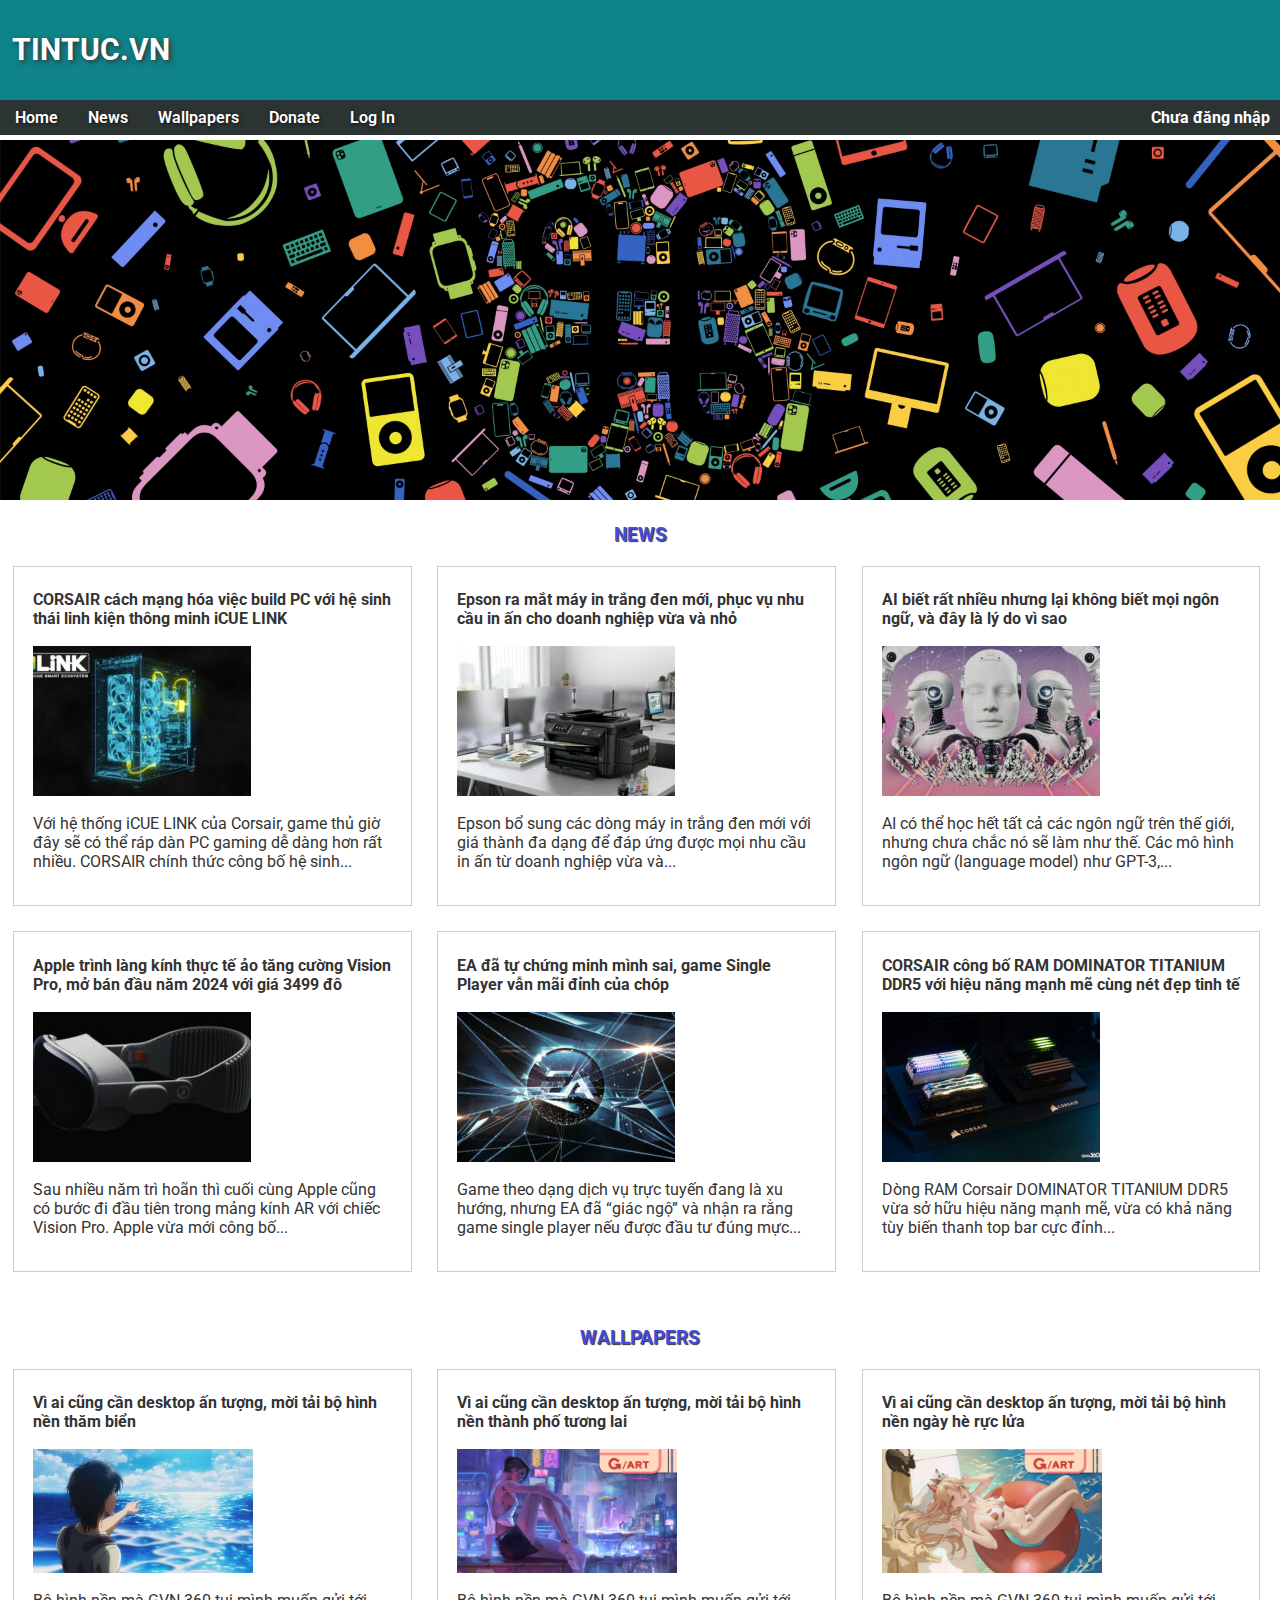
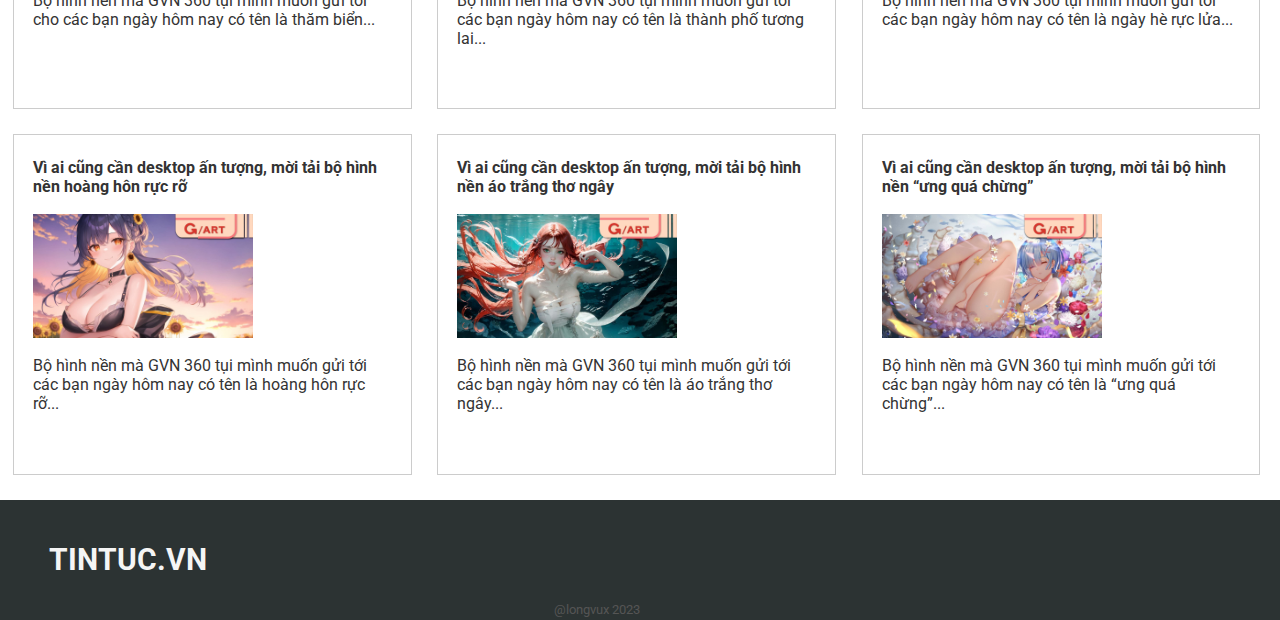
<file: index.html>
<!DOCTYPE html>
<html lang="en">
    <head>
        <meta charset="UTF-8">
        <meta http-equiv="X-UA-Compatible" content="IE=edge">
        <meta name="viewport" content="width=device-width, initial-scale=1.0">
        <title>W website</title>
    
        <!----------link_css---------->
        <link rel="stylesheet" href="./css/main.css">
    
        <!----------link_font---------->
        <link rel="preconnect" href="https://fonts.googleapis.com">
        <link rel="preconnect" href="https://fonts.gstatic.com" crossorigin>
        <link href="https://fonts.googleapis.com/css2?family=Caveat:wght@500&family=Roboto:ital,wght@0,100;0,300;0,400;0,500;0,700;0,900;1,300;1,400;1,500;1,700&display=swap" rel="stylesheet">
    
        <!----------link_icon---------->
        <link rel="stylesheet" href="https://cdnjs.cloudflare.com/ajax/libs/font-awesome/6.4.0/css/all.min.css" integrity="sha512-iecdLmaskl7CVkqkXNQ/ZH/XLlvWZOJyj7Yy7tcenmpD1ypASozpmT/E0iPtmFIB46ZmdtAc9eNBvH0H/ZpiBw==" crossorigin="anonymous" referrerpolicy="no-referrer" />
    
        <!----------link_favicon---------->
        <link rel="shortcut icon" type="image/jpg" href="./imgs/favicon.png"/>
    
    </head>
<body>
    
    <div id="wrap">
        <header>
            <div class="logo">
                
                <a href="index.html"><h1>TINTUC.VN</h1></a>
            </div>
            <div class="btn"><i id="icon" class="fa-solid fa-moon"></i></div>
        </header>

        <nav class="pc">
            <div id="pc">
                <div class="tool">
                    <ul>
                        <li><a href="index.html">Home</a></li>
                        <li><a href="#news">News</a></li>
                        <li><a href="#wall">Wallpapers</a></li>
                        <li><a href="https://me.momo.vn/AEI9TgsgCRFRu2IPU6CaCP">Donate</a></li>
                        <li><a onclick="logout()"  class="child" href="signup.html">Log In</a></li>
                    </ul>
                </div>
                
                <div id="user" class="username">Chưa Đăng Nhập</div>
            </div>
        </nav>

        <label id="btn-mob" for="nav-mob-input">
            <i class="fa-solid fa-bars"></i>
        </label>
        <input type="checkbox" class="nav-check" id="nav-mob-input">
        <label for="nav-mob-input" class="overlay"></label>
        <nav class="tool-mob">
            <label for="nav-mob-input" class="time">
                <i class="fa-regular fa-x"></i>
            </label>
            <ul class="nav-list-mob">
                <li><a href="index.html" class="a-mob"><i class="fa-solid fa-house"></i>Home</a></li>
                <li><a href="#news" class="a-mob"><i class="fa-solid fa-newspaper"></i>News</a></li>
                <li><a href="#wall" class="a-mob"><i class="fa-solid fa-desktop"></i>Wallpapers</a></li>
                <li><a href="https://me.momo.vn/AEI9TgsgCRFRu2IPU6CaCP" class="a-mob"><i class="fa-solid fa-circle-dollar-to-slot"></i>Donate</a></li>
                <li><a href="signup.html" class="a-mob" id="mobs"><i class="fa-solid fa-address-card"></i>Log In</a></li>
            </ul>

            
        </nav>

        <div id="banner">
            <a href="https://4kwallpapers.com/technology/apple-logo-purple-11171.html"><img src="./imgs/banner.png" alt=""></a>
        </div>

        <article id="news">
            <h3>NEWS</h3>
            <div class="box-news">
                <div class="news">
                    <a href="https://gvn360.com/cong-nghe/corsair-cach-mang-hoa-viec-build-pc-voi-he-sinh-thai-linh-kien-thong-minh-icue-link/">
                        <h4>CORSAIR cách mạng hóa việc build PC với hệ sinh thái linh kiện thông minh iCUE LINK</h4>
                        <img src="./imgs/news1.jpg" alt="">
                        <p>Với hệ thống iCUE LINK của Corsair, game thủ giờ đây sẽ có thể ráp dàn PC gaming dễ dàng hơn rất nhiều. CORSAIR chính thức công bố hệ sinh...</p>
                    </a>
                </div>
                
                <div class="news">
                    <a href="https://gvn360.com/cong-nghe/epson-ra-mat-may-in-trang-den-moi-phuc-vu-nhu-cau-in-an-cho-doanh-nghiep-vua-va-nho/">
                        <h4>Epson ra mắt máy in trắng đen mới, phục vụ nhu cầu in ấn cho doanh nghiệp vừa và nhỏ</h4>
                        <img src="./imgs/news2.jpg" alt="">
                        <p>Epson bổ sung các dòng máy in trắng đen mới với giá thành đa dạng để đáp ứng được mọi nhu cầu in ấn từ doanh nghiệp vừa và...</p>
                    </a>
                </div>

                <div class="news" class="news" id="last-news">
                    <a href="https://gvn360.com/cong-nghe/ai-biet-rat-nhieu-nhung-lai-khong-biet-moi-ngon-ngu-va-day-la-ly-do-vi-sao/">
                        <h4>AI biết rất nhiều nhưng lại không biết mọi ngôn ngữ, và đây là lý do vì sao</h4>
                        <img src="./imgs/news6.jpg" alt="">
                        <p>AI có thể học hết tất cả các ngôn ngữ trên thế giới, nhưng chưa chắc nó sẽ làm như thế. Các mô hình ngôn ngữ (language model) như GPT-3,...</p>
                    </a>
                </div>

                <div class="news">
                    <a href="https://gvn360.com/cong-nghe/apple-trinh-lang-kinh-thuc-te-ao-tang-cuong-vision-pro-mo-ban-dau-nam-2024-voi-gia-3499-do/">
                        <h4>Apple trình làng kính thực tế ảo tăng cường Vision Pro, mở bán đầu năm 2024 với giá 3499 đô</h4>
                        <img src="./imgs/news4.jpg" alt="">
                        <p>Sau nhiều năm trì hoãn thì cuối cùng Apple cũng có bước đi đầu tiên trong mảng kính AR với chiếc Vision Pro. Apple vừa mới công bố...</p>
                    </a>
                </div>

                <div class="news">
                    <a href="https://gvn360.com/cong-nghe/ea-da-tu-chung-minh-minh-sai-game-single-player-van-mai-dinh/">
                        <h4>EA đã tự chứng minh mình sai, game Single Player vẫn mãi đỉnh của chóp</h4>
                        <img src="./imgs/news5.jpg" alt="">
                        <p>Game theo dạng dịch vụ trực tuyến đang là xu hướng, nhưng EA đã “giác ngộ” và nhận ra rằng game single player nếu được đầu tư đúng mực...</p>
                    </a>
                </div>

                <div class="news" id="last-news">
                    <a href="https://gvn360.com/cong-nghe/corsair-cong-bo-ram-dominator-titanium-ddr5-voi-hieu-nang-manh-me-cung-net-dep-tinh-te/">
                        <h4>CORSAIR công bố RAM DOMINATOR TITANIUM DDR5 với hiệu năng mạnh mẽ cùng nét đẹp tinh tế</h4>
                        <img src="./imgs/news3.jpg" alt="">
                        <p>Dòng RAM Corsair DOMINATOR TITANIUM DDR5 vừa sở hữu hiệu năng mạnh mẽ, vừa có khả năng tùy biến thanh top bar cực đỉnh...</p>
                    </a>
                </div>
                <div style="clear: both;"></div>
            </div>
        </article>

        <article id="wall">
            <h3>WALLPAPERS</h3>
            <div class="box-news">
                <div class="news">
                    <a href="https://gvn360.com/hinh-nen/vi-ai-cung-can-desktop-an-tuong-moi-tai-bo-hinh-nen-tham-bien/">
                        <h4>Vì ai cũng cần desktop ấn tượng, mời tải bộ hình nền thăm biển</h4>
                        <img src="./imgs/wall1.jpg" alt="" style=" width: 220px;">
                        <p>Bộ hình nền mà GVN 360 tụi mình muốn gửi tới cho các bạn ngày hôm nay có tên là thăm biển...</p>
                    </a>
                </div>
                
                <div class="news">
                    <a href="https://gvn360.com/hinh-nen/vi-ai-cung-can-desktop-an-tuong-moi-tai-bo-hinh-nen-thanh-pho-tuong-lai-p-4/">
                        <h4>Vì ai cũng cần desktop ấn tượng, mời tải bộ hình nền thành phố tương lai</h4>
                        <img src="./imgs/wall2.jpg" alt="" style=" width: 220px;">
                        <p>Bộ hình nền mà GVN 360 tụi mình muốn gửi tới các bạn ngày hôm nay có tên là thành phố tương lai...</p>
                    </a>
                </div>

                <div class="news" id="last-news">
                    <a href="https://gvn360.com/hinh-nen/vi-ai-cung-can-desktop-an-tuong-moi-tai-bo-hinh-nen-ngay-he-ruc-lua/">
                        <h4>Vì ai cũng cần desktop ấn tượng, mời tải bộ hình nền ngày hè rực lửa</h4>
                        <img src="./imgs/wall3.jpg" alt=""  style=" width: 220px;">
                        <p>Bộ hình nền mà GVN 360 tụi mình muốn gửi tới các bạn ngày hôm nay có tên là ngày hè rực lửa...</p>
                    </a>
                </div>

                <div class="news">
                    <a href="https://gvn360.com/hinh-nen/hinh-nen-anime/vi-ai-cung-can-desktop-an-tuong-moi-tai-bo-hinh-nen-hoang-hon-ruc-ro/">
                        <h4>Vì ai cũng cần desktop ấn tượng, mời tải bộ hình nền hoàng hôn rực rỡ</h4>
                        <img src="./imgs/wall4.jpg" alt="" style=" width: 220px;">
                        <p>Bộ hình nền mà GVN 360 tụi mình muốn gửi tới các bạn ngày hôm nay có tên là hoàng hôn rực rỡ...</p>
                    </a>
                </div>

                <div class="news">
                    <a href="https://gvn360.com/hinh-nen/vi-ai-cung-can-desktop-an-tuong-moi-tai-bo-hinh-nen-ao-trang-tho-ngay/">
                        <h4>Vì ai cũng cần desktop ấn tượng, mời tải bộ hình nền áo trắng thơ ngây</h4>
                        <img src="./imgs/wall5.jpg" alt="" style=" width: 220px;">
                        <p>Bộ hình nền mà GVN 360 tụi mình muốn gửi tới các bạn ngày hôm nay có tên là áo trắng thơ ngây...</p>
                    </a>
                </div>

                <div class="news" id="last-news">
                    <a href="https://gvn360.com/hinh-nen/vi-ai-cung-can-desktop-an-tuong-moi-tai-bo-hinh-nen-ung-qua-chung/">
                        <h4>Vì ai cũng cần desktop ấn tượng, mời tải bộ hình nền “ưng quá chừng”</h4>
                        <img src="./imgs/wall6.jpg" alt=""  style=" width: 220px;">
                        <p>Bộ hình nền mà GVN 360 tụi mình muốn gửi tới các bạn ngày hôm nay có tên là “ưng quá chừng”...</p>
                    </a>
                </div>
                <div style="clear: both;"></div>
            </div>
        </article>


        <footer>
            <a href="#"><h1>TINTUC.VN</h1></a>
            <div class="info">
                <a href="https://www.facebook.com/profile.php?id=100083935237922" class="face"><i class="fa-brands fa-facebook"></i></a>
                <a href="https://zalo.me/0357903551/" class="zalo"><i class="fa-solid fa-phone"></i></a>
                <a href="https://www.youtube.com/channel/UCgltb20gVxyFII4YJAz87-g" class="youtube"><i class="fa-brands fa-youtube"></i></a>
                <a href="https://discordapp.com/users/938812845288742952" class="discord"><i class="fa-brands fa-discord"></i></a>
            </div>
            <p class="copy">@longvux 2023</p>
        </footer>

        <div onclick="scrUp()" class="scrollUp"><a href="#"><i class="fa-solid fa-arrow-up"></i></a></div>
    </div>

    <script>
        function scrUp() 
        {
            window.scrollTo(0,0);
        }

        var maxHeight = document.documentElement.scrollHeight * 0.74;
        console.log(maxHeight);

        var scroll = document.querySelector(".scrollUp");
        window.addEventListener('scroll', function(){
            
            scroll.classList.toggle("on",window.scrollY > 300);
        })
        if(localStorage.getItem("acc")!==null){
            const acc = localStorage.getItem("acc");
            document.getElementById("user").innerHTML = "TK: " + acc;
            document.querySelector(".child").innerHTML = "Log Out";
            document.getElementById("mobs").innerHTML = '<i class="fa-solid fa-address-card"></i>Log Out';
            // localStorage.removeItem("acc");
        }
        else{
            document.getElementById("user").innerHTML = "Chưa đăng nhập";
        }
            // document.getElementById("user").innerHTML = "Chưa đăng nhập";
    </script>
</body>
<script src="./js/darkmode.js"></script>
</html>
</file>
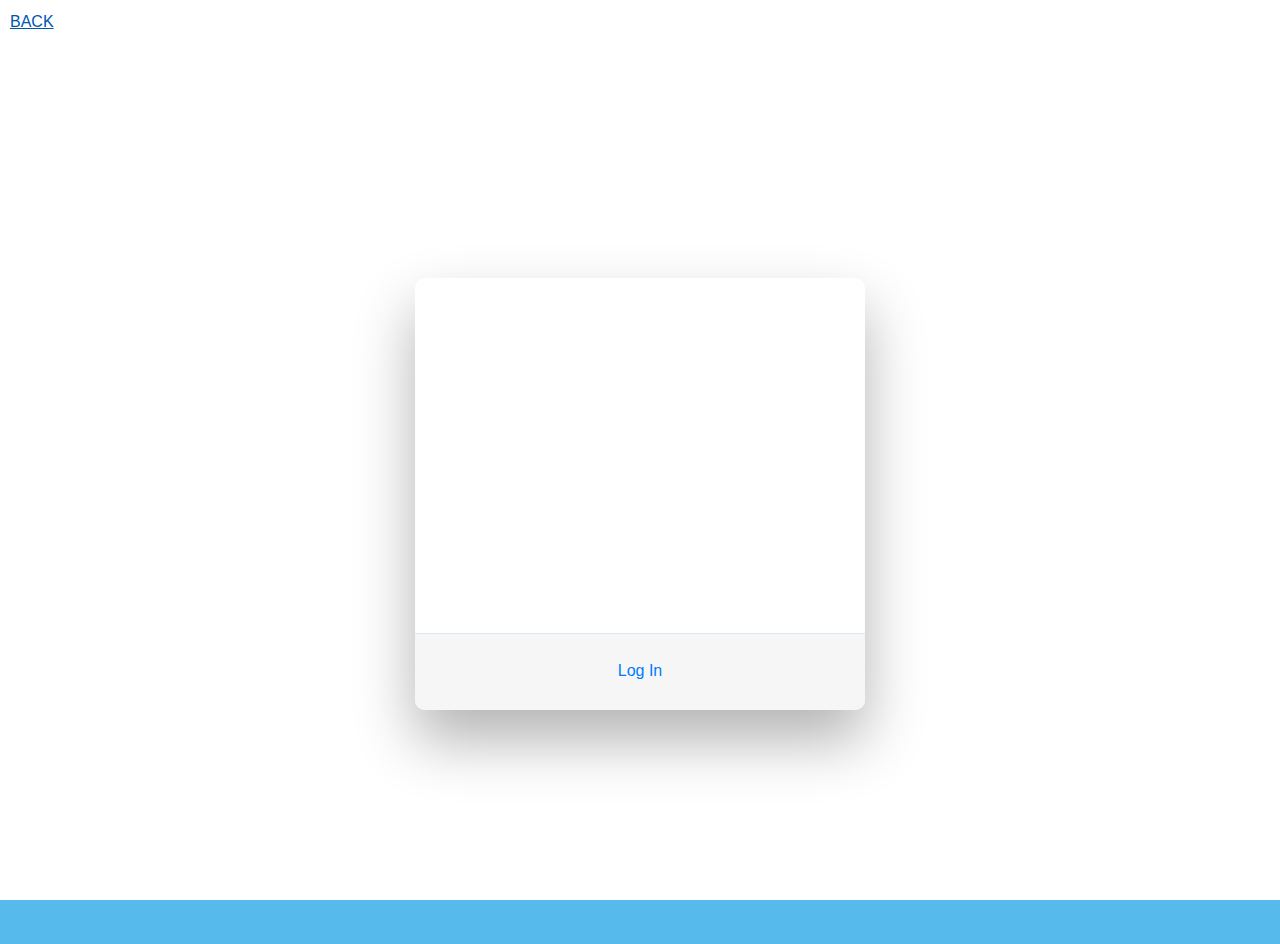
<file: login.html>
<!DOCTYPE html>
<html lang="en">
<head>
    <meta charset="UTF-8">
    <meta name="viewport" content="width=device-width, initial-scale=1.0">
    <meta name="viewport" content="width=device-width, initial-scale=1, shrink-to-fit=no">
    <link rel="stylesheet" href="./css/log.css">
    <link rel="stylesheet" href="https://cdn.jsdelivr.net/npm/bootstrap@4.0.0/dist/css/bootstrap.min.css" integrity="sha384-Gn5384xqQ1aoWXA+058RXPxPg6fy4IWvTNh0E263XmFcJlSAwiGgFAW/dAiS6JXm" crossorigin="anonymous">
    
    <title>Log In</title>
</head>
<body>
  <a href="index.html" id="ret">BACK</a>
    <div class="wrapper fadeInDown">
        <div id="formContent">

          <div class="fadeIn first" id="si">
            <h1>Sign Up</h1>
          </div>
      

          <form action="">
            <input type="text" id="signup" class="fadeIn second" name="login" placeholder="username">
            <input type="text" id="password" class="fadeIn third" name="login" placeholder="password">
            <input type="text" id="cpass" class="fadeIn third" name="login" placeholder="confirm password">
            <input type="submit" id="submit" class="fadeIn fourth" value="Sign Up">
          </form>

          <div id="formFooter">
            <a class="underlineHover" href="signup.html">Log In</a>
          </div>
      
        </div>
      </div>

    <script src="https://code.jquery.com/jquery-3.2.1.slim.min.js" integrity="sha384-KJ3o2DKtIkvYIK3UENzmM7KCkRr/rE9/Qpg6aAZGJwFDMVNA/GpGFF93hXpG5KkN" crossorigin="anonymous"></script>
    <script src="https://cdn.jsdelivr.net/npm/popper.js@1.12.9/dist/umd/popper.min.js" integrity="sha384-ApNbgh9B+Y1QKtv3Rn7W3mgPxhU9K/ScQsAP7hUibX39j7fakFPskvXusvfa0b4Q" crossorigin="anonymous"></script>
    <script src="https://cdn.jsdelivr.net/npm/bootstrap@4.0.0/dist/js/bootstrap.min.js" integrity="sha384-JZR6Spejh4U02d8jOt6vLEHfe/JQGiRRSQQxSfFWpi1MquVdAyjUar5+76PVCmYl" crossorigin="anonymous"></script>
    <script>
        // validation form register and register user local storage
        const inputUsernameRegister = document.getElementById("signup");
        const inputPasswordRegister = document.getElementById("password");
        const inputcPasswordRegister = document.getElementById("cpass");
        const btnRegister = document.getElementById("submit");

        // validation form register and register user local storage

        btnRegister.addEventListener("click", (e) => {
        e.preventDefault();
        if (
            inputUsernameRegister.value === "" ||
            inputPasswordRegister.value === ""
        ) {
            alert("vui lòng không để trống !!");
        }else if (
            inputPasswordRegister.value != inputcPasswordRegister.value
        ){
            alert("vui lòng nhập đúng cả hai phần mật khẩu !");
        } else {
            // array user
            const user = {
            username: inputUsernameRegister.value,
            password: inputPasswordRegister.value,
            };
            let json = JSON.stringify(user);
            localStorage.setItem(inputUsernameRegister.value, json);
            alert("Đăng Ký Thành Công !!");
            window.location.href = 'signup.html';
        }
        });
    </script>
</body>
</html>
</file>
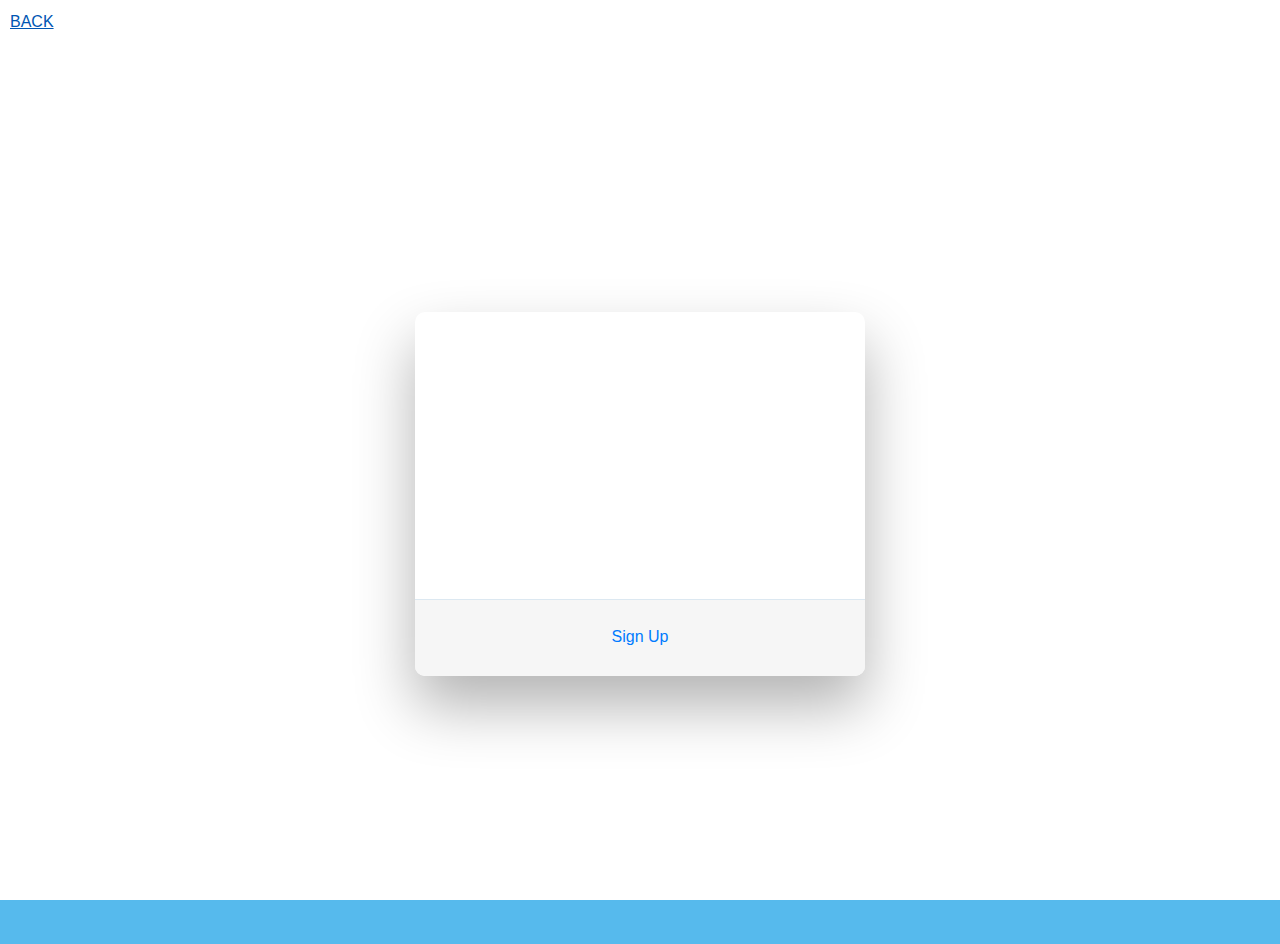
<file: signup.html>
<!DOCTYPE html>
<html lang="en">
<head>
    <meta charset="UTF-8">
    <meta name="viewport" content="width=device-width, initial-scale=1.0">
    <meta name="viewport" content="width=device-width, initial-scale=1, shrink-to-fit=no">
    <link rel="stylesheet" href="./css/log.css">
    <link rel="stylesheet" href="https://cdn.jsdelivr.net/npm/bootstrap@4.0.0/dist/css/bootstrap.min.css" integrity="sha384-Gn5384xqQ1aoWXA+058RXPxPg6fy4IWvTNh0E263XmFcJlSAwiGgFAW/dAiS6JXm" crossorigin="anonymous">
    
    <title>Log In</title>
</head>
<body>
  <a href="index.html" id="ret">BACK</a>
    <div class="wrapper fadeInDown">
        <div id="formContent">

          <div class="fadeIn first" id="si">
            <h1>Log In</h1>
          </div>
      

          <form action="">
            <input type="text" id="login" class="fadeIn second" name="login" placeholder="username">
            <input type="text" id="password" class="fadeIn third" name="login" placeholder="password">
            <input type="submit" id="submit" class="fadeIn fourth" value="Log In">
          </form>

          <div id="formFooter">
            <a class="underlineHover" href="login.html">Sign Up</a>
          </div>
      
        </div>
      </div>

    <script src="https://code.jquery.com/jquery-3.2.1.slim.min.js" integrity="sha384-KJ3o2DKtIkvYIK3UENzmM7KCkRr/rE9/Qpg6aAZGJwFDMVNA/GpGFF93hXpG5KkN" crossorigin="anonymous"></script>
    <script src="https://cdn.jsdelivr.net/npm/popper.js@1.12.9/dist/umd/popper.min.js" integrity="sha384-ApNbgh9B+Y1QKtv3Rn7W3mgPxhU9K/ScQsAP7hUibX39j7fakFPskvXusvfa0b4Q" crossorigin="anonymous"></script>
    <script src="https://cdn.jsdelivr.net/npm/bootstrap@4.0.0/dist/js/bootstrap.min.js" integrity="sha384-JZR6Spejh4U02d8jOt6vLEHfe/JQGiRRSQQxSfFWpi1MquVdAyjUar5+76PVCmYl" crossorigin="anonymous"></script>
    <script>
        // validation form login
        const inputUsername = document.getElementById("login");
        const inputPassword = document.getElementById("password");
        const btnLogin = document.getElementById("submit");
        localStorage.removeItem("acc");
        // validation form login
        btnLogin.addEventListener("click", (e) => {
        e.preventDefault();
        if (inputUsername.value === "" || inputPassword.value === "") {
            alert("vui lòng không để trống");
        } else {
          const user = JSON.parse(localStorage.getItem(inputUsername.value));
          if(user === null)
          {
            alert("Không có tên tài khoản này !!");
          }
            if (
            user.username === inputUsername.value &&
            user.password === inputPassword.value
            ) {
            alert("Đăng Nhập Thành Công");
            localStorage.setItem("acc",inputUsername.value);
            window.location.href = "index.html";
            } else {
            alert("Đăng Nhập Thất Bại");
            }
        }
        });
    </script>
</body>
</html>
</file>
<file: css/main.css>
*{
  padding: 0;
  margin: 0;
  font-family: "Roboto", 'Open Sans', sans-serif;
}

html
{
  scroll-behavior: smooth;
}

:root
{
  --lightmode-backgr: #fff;
  --lightmode-text: #333;
  --lightmode-scrollup: #FF6969;
  --lightmode-copy: #555555;
}

.darkmode
{
  --lightmode-backgr: #333;
  --lightmode-text: #fff;
  --lightmode-scrollup: #B25068;
  --lightmode-copy: #acacac;
}

body
{
  background-color: var(--lightmode-backgr);
}

.logo
{
  display: flex;
  
}

.logo a h1
{
  font-size: 30px;
  line-height: 100px;
}

footer a h1
{
  font-size: 30px;
  line-height: 120px;
  color: whitesmoke;
  text-align: center;
}

footer .info
{
  position: absolute;
  right: 50px;
  bottom: 34%;
}

.copy
{
  position: absolute;
  color: var(--lightmode-copy);
  bottom: 3px;
  right: 50vw;
  font-size: small;
}

footer .info a i
{
  color: whitesmoke;
  font-size: 20px;
  padding: 20px;
}

footer a
{
  width: 20vw;
  text-decoration: none;
}

footer
{
  position: relative;
}

#wrap
{
  background-color: var(--lightmode-backgr);
  width: 100%;
  max-width: 100%;
  margin: 0 auto;
}

header
{
  width: 100%;
  height: 100px;
  background: #0E8388;
  display: flex;
  justify-content: space-between;
}

header .btn
{
  font-size: 25px;
  padding: 0 20px;
  line-height: 100px;
}

header .btn i
{
  cursor: pointer;
}

header img
{
  margin-left: 45px;
  width: 75px;
  height: 75px;
}

header a
{
  text-decoration: none;
}

header h1
{
  padding-left: 12px;
  text-shadow: 2px 2px 5px #333;
  color: #fff;
  font-size: small;
}

.pc
{
  width: 100%;
  height: 35px;
  background: #2C3333;
}

nav .tool ul
{
  list-style: none;
}

nav .tool ul li
{
  float: left;
  line-height: 35px;
  padding: 0 15px;
}

nav .tool ul li a
{
  color: #fff;
  text-decoration: none;
  font-weight: 600;
  text-shadow: 1px 1px 3px #141414;
}

nav .tool ul li:hover a
{
  color: #333;
  text-shadow: 1px 1px 3px #fff;
}

nav .tool ul li:hover
{
  background: #fff;
}

nav .search
{
  position: relative;
}

#banner img
{
  padding-top: 5px;
  width: 100%;
}

article h3
{
  text-align: center;
  padding: 20px 0;
  color: #424de0;
  font-weight: bold;
  text-shadow: 1px 1px 1px #333;
}

article .box-news .news
{
  display: flex;
  width: 28%;
  height: 300px;
  padding: 1.5%;
  float: left;
  border: 1px solid #ccc;
  margin-left: 1%;
  margin-bottom: 25px;
  margin: 0 1% 25px 1%;
}

article .box-news .news a
{
  text-decoration: none;

}

article .box-news .news h4
{
  font-size: 16px;
  color: var(--lightmode-text);
  font-weight: bold;
  padding: 4px 0;
}

article .box-news .news img
{
  margin: 14px auto;
}

article .box-news .news p
{
  color: var(--lightmode-text);
}

#last-news
{
  margin-right: 0;
}

article .box-news .news:hover
{
  transition: .3s;
  transform: scale(1.1);
}

article .box-news .news:hover h4
{
  transition: .3s;
  color: #0E8388;
}

#wall {
  margin-top: 10px;
}

footer
{
  justify-content: space-between;
  display: flex;
  width: 100%;
  background: #2C3333;
}

footer h2
{
  color: #fff;
  text-shadow: 1px 1px 2px #333;
  line-height: 100px;
  text-align: center;
}

.overlay
{
  position: fixed;
  top: 0;
  right: 0;
  bottom: 0;
  left: 0;
  background: rgba(0,0,0,0.3);
  display: none;
  animation: overlayFade linear 0.25s;
}

.tool-mob
{
  background: #2C3333;
}

#btn-mob
{
  color: #fff;
  font-size: 28px;
  display: none;
  background: #2C3333;
}

.tool-mob
{
  position: fixed;
  top: 0;
  left: 0;
  bottom: 0;
  width: 320px;
  max-width: 100%;
  background: var(--lightmode-backgr);
  transform: translateX(-100%);
  transition: transform linear .2s;
}

.tool-mob .nav-list-mob
{
  margin: 50px 0 0 30px;
}

.tool-mob .nav-list-mob a
{
  text-decoration: none;
  color: var(--lightmode-text);
  display: block;
  margin-top: 15px;
  padding: 10px 15px;
  font-size: 1.4rem;
  font-weight: 500;
}

.tool-mob .nav-list-mob a:hover
{
  background: rgba(0,0,0,0.3);
  border-radius: 20px;
}

.tool-mob .nav-list-mob li
{
  list-style: none;
}

.tool-mob .nav-list-mob i
{
  padding-right: 5px;
}

.time
{
  cursor: pointer;
  font-size: 1.4rem;
  font-weight: 600;
  position: absolute;
  color: var(--lightmode-text);
  right: 1rem;
  top: 1rem;
}

.nav-check
{
  display: none;
}

.nav-check:checked ~ .overlay
{
  display: block;
}

.nav-check:checked ~ .tool-mob
{
  transform: translateX(0%);
}

.scrollUp 
{
  background: var(--lightmode-scrollup);
  position: fixed;
  border-radius: 50%;
  width: 40px;
  height: 40px;
  right: 10px;
  bottom: 10px;
  z-index: 100000;
  text-align: center;
  transition: 0.3s;
  opacity: 0;
  animation: 1.5s ease-in-out infinite boing;
}


.scrollUp a
{

  text-decoration: none;
  font-size: 24px;
  color: var(--lightmode-backgr);
}

.scrollUp a i 
{
  padding-top: 7px;
}

.on
{
  opacity: 1;
  cursor: pointer;
}

@keyframes boing {
  0%{
    transform: translateY(-5px);
  }
  50%{
    transform: translateY(10px);
  }
  100%{
    transform: translateY(-5px);
  }
}


@media screen and (max-width: 1023px) {

  article .box-news .news
  {
    margin-left: 11vw;
    width: 75%;
  }

  footer h2
  {
    font-size: 20px
  }
}

@media screen and (max-width: 739px) {
  .pc
  {
    display: none;
  }
  #wrap .tool,
  #wrap .search
  {
    display: none;
  }

  #btn-mob
  {
    display: block;
  }

  footer .info a i
{
  color: whitesmoke;
  font-size: 15px;
  padding: 10px;
}

  footer a h1
  {
    font-size: medium;
  }
}



@keyframes overlayFade 
{
  from 
  {
    opacity: 0;
  }
  to
  {
    opacity: 1;
  }
}
nav
{
  position: relative;
}

.pc .username
{
  color: white;
  position: absolute;
  right: 10px;
  line-height: 35px;
  font-weight: bold;
}
</file>
<file: css/log.css>
html {
    background-color: #56baed;
  }
  
  body {
    font-family: "Poppins", sans-serif;
    height: 100vh;
  }
  
  a {
    color: #92badd;
    display:inline-block;
    text-decoration: none;
    font-weight: 400;
  }
  
  h2 {
    text-align: center;
    font-size: 16px;
    font-weight: 600;
    text-transform: uppercase;
    display:inline-block;
    margin: 40px 8px 10px 8px; 
    color: #cccccc;
  }
  
  
  
  /* STRUCTURE */
  
  .wrapper {
    display: flex;
    align-items: center;
    flex-direction: column; 
    justify-content: center;
    width: 100%;
    min-height: 100%;
    padding: 20px;
  }
  
  #formContent {
    -webkit-border-radius: 10px 10px 10px 10px;
    border-radius: 10px 10px 10px 10px;
    background: #fff;
    padding: 30px;
    width: 90%;
    max-width: 450px;
    position: relative;
    padding: 0px;
    -webkit-box-shadow: 0 30px 60px 0 rgba(0,0,0,0.3);
    box-shadow: 0 30px 60px 0 rgba(0,0,0,0.3);
    text-align: center;
  }
  
  #formFooter {
    background-color: #f6f6f6;
    border-top: 1px solid #dce8f1;
    padding: 25px;
    text-align: center;
    -webkit-border-radius: 0 0 10px 10px;
    border-radius: 0 0 10px 10px;
  }
  
  
  
  /* TABS */
  
  h2.inactive {
    color: #cccccc;
  }
  
  h2.active {
    color: #0d0d0d;
    border-bottom: 2px solid #5fbae9;
  }
  
  
  
  /* FORM TYPOGRAPHY*/
  
  input[type=button], input[type=submit], input[type=reset]  {
    background-color: #56baed;
    border: none;
    color: white;
    padding: 15px 80px;
    text-align: center;
    text-decoration: none;
    display: inline-block;
    text-transform: uppercase;
    font-size: 13px;
    -webkit-box-shadow: 0 10px 30px 0 rgba(95,186,233,0.4);
    box-shadow: 0 10px 30px 0 rgba(95,186,233,0.4);
    -webkit-border-radius: 5px 5px 5px 5px;
    border-radius: 5px 5px 5px 5px;
    margin: 5px 20px 40px 20px;
    -webkit-transition: all 0.3s ease-in-out;
    -moz-transition: all 0.3s ease-in-out;
    -ms-transition: all 0.3s ease-in-out;
    -o-transition: all 0.3s ease-in-out;
    transition: all 0.3s ease-in-out;
  }
  
  input[type=button]:hover, input[type=submit]:hover, input[type=reset]:hover  {
    background-color: #39ace7;
  }
  
  input[type=button]:active, input[type=submit]:active, input[type=reset]:active  {
    -moz-transform: scale(0.95);
    -webkit-transform: scale(0.95);
    -o-transform: scale(0.95);
    -ms-transform: scale(0.95);
    transform: scale(0.95);
  }
  
  input[type=text] {
    background-color: #f6f6f6;
    border: none;
    color: #0d0d0d;
    padding: 15px 32px;
    text-align: center;
    text-decoration: none;
    display: inline-block;
    font-size: 16px;
    margin: 5px;
    width: 85%;
    border: 2px solid #f6f6f6;
    -webkit-transition: all 0.5s ease-in-out;
    -moz-transition: all 0.5s ease-in-out;
    -ms-transition: all 0.5s ease-in-out;
    -o-transition: all 0.5s ease-in-out;
    transition: all 0.5s ease-in-out;
    -webkit-border-radius: 5px 5px 5px 5px;
    border-radius: 5px 5px 5px 5px;
  }
  
  input[type=text]:focus {
    background-color: #fff;
    border-bottom: 2px solid #5fbae9;
  }
  
  input[type=text]:placeholder {
    color: #cccccc;
  }
  
  
  
  /* ANIMATIONS */
  
  /* Simple CSS3 Fade-in-down Animation */
  .fadeInDown {
    -webkit-animation-name: fadeInDown;
    animation-name: fadeInDown;
    -webkit-animation-duration: 1s;
    animation-duration: 1s;
    -webkit-animation-fill-mode: both;
    animation-fill-mode: both;
  }
  
  @-webkit-keyframes fadeInDown {
    0% {
      opacity: 0;
      -webkit-transform: translate3d(0, -100%, 0);
      transform: translate3d(0, -100%, 0);
    }
    100% {
      opacity: 1;
      -webkit-transform: none;
      transform: none;
    }
  }
  
  @keyframes fadeInDown {
    0% {
      opacity: 0;
      -webkit-transform: translate3d(0, -100%, 0);
      transform: translate3d(0, -100%, 0);
    }
    100% {
      opacity: 1;
      -webkit-transform: none;
      transform: none;
    }
  }
  
  /* Simple CSS3 Fade-in Animation */
  @-webkit-keyframes fadeIn { from { opacity:0; } to { opacity:1; } }
  @-moz-keyframes fadeIn { from { opacity:0; } to { opacity:1; } }
  @keyframes fadeIn { from { opacity:0; } to { opacity:1; } }
  
  .fadeIn {
    opacity:0;
    -webkit-animation:fadeIn ease-in 1;
    -moz-animation:fadeIn ease-in 1;
    animation:fadeIn ease-in 1;
  
    -webkit-animation-fill-mode:forwards;
    -moz-animation-fill-mode:forwards;
    animation-fill-mode:forwards;
  
    -webkit-animation-duration:1s;
    -moz-animation-duration:1s;
    animation-duration:1s;
  }
  
  .fadeIn.first {
    -webkit-animation-delay: 0.4s;
    -moz-animation-delay: 0.4s;
    animation-delay: 0.4s;
  }
  
  .fadeIn.second {
    -webkit-animation-delay: 0.6s;
    -moz-animation-delay: 0.6s;
    animation-delay: 0.6s;
  }
  
  .fadeIn.third {
    -webkit-animation-delay: 0.8s;
    -moz-animation-delay: 0.8s;
    animation-delay: 0.8s;
  }
  
  .fadeIn.fourth {
    -webkit-animation-delay: 1s;
    -moz-animation-delay: 1s;
    animation-delay: 1s;
  }
  
  /* Simple CSS3 Fade-in Animation */
  .underlineHover:after {
    display: block;
    left: 0;
    bottom: -10px;
    width: 0;
    height: 2px;
    background-color: #56baed;
    content: "";
    transition: width 0.2s;
  }
  
  .underlineHover:hover {
    color: #0d0d0d;
  }
  
  .underlineHover:hover:after{
    width: 100%;
  }
  
  
  
  /* OTHERS */
  
  *:focus {
      outline: none;
  } 
  
  #icon {
    width:60%;
  }

#si
  {
    font-weight: 200;
  }

#ret
{
  padding: 10px;
}

#ret a
{
  text-decoration: none;
}
</file>
